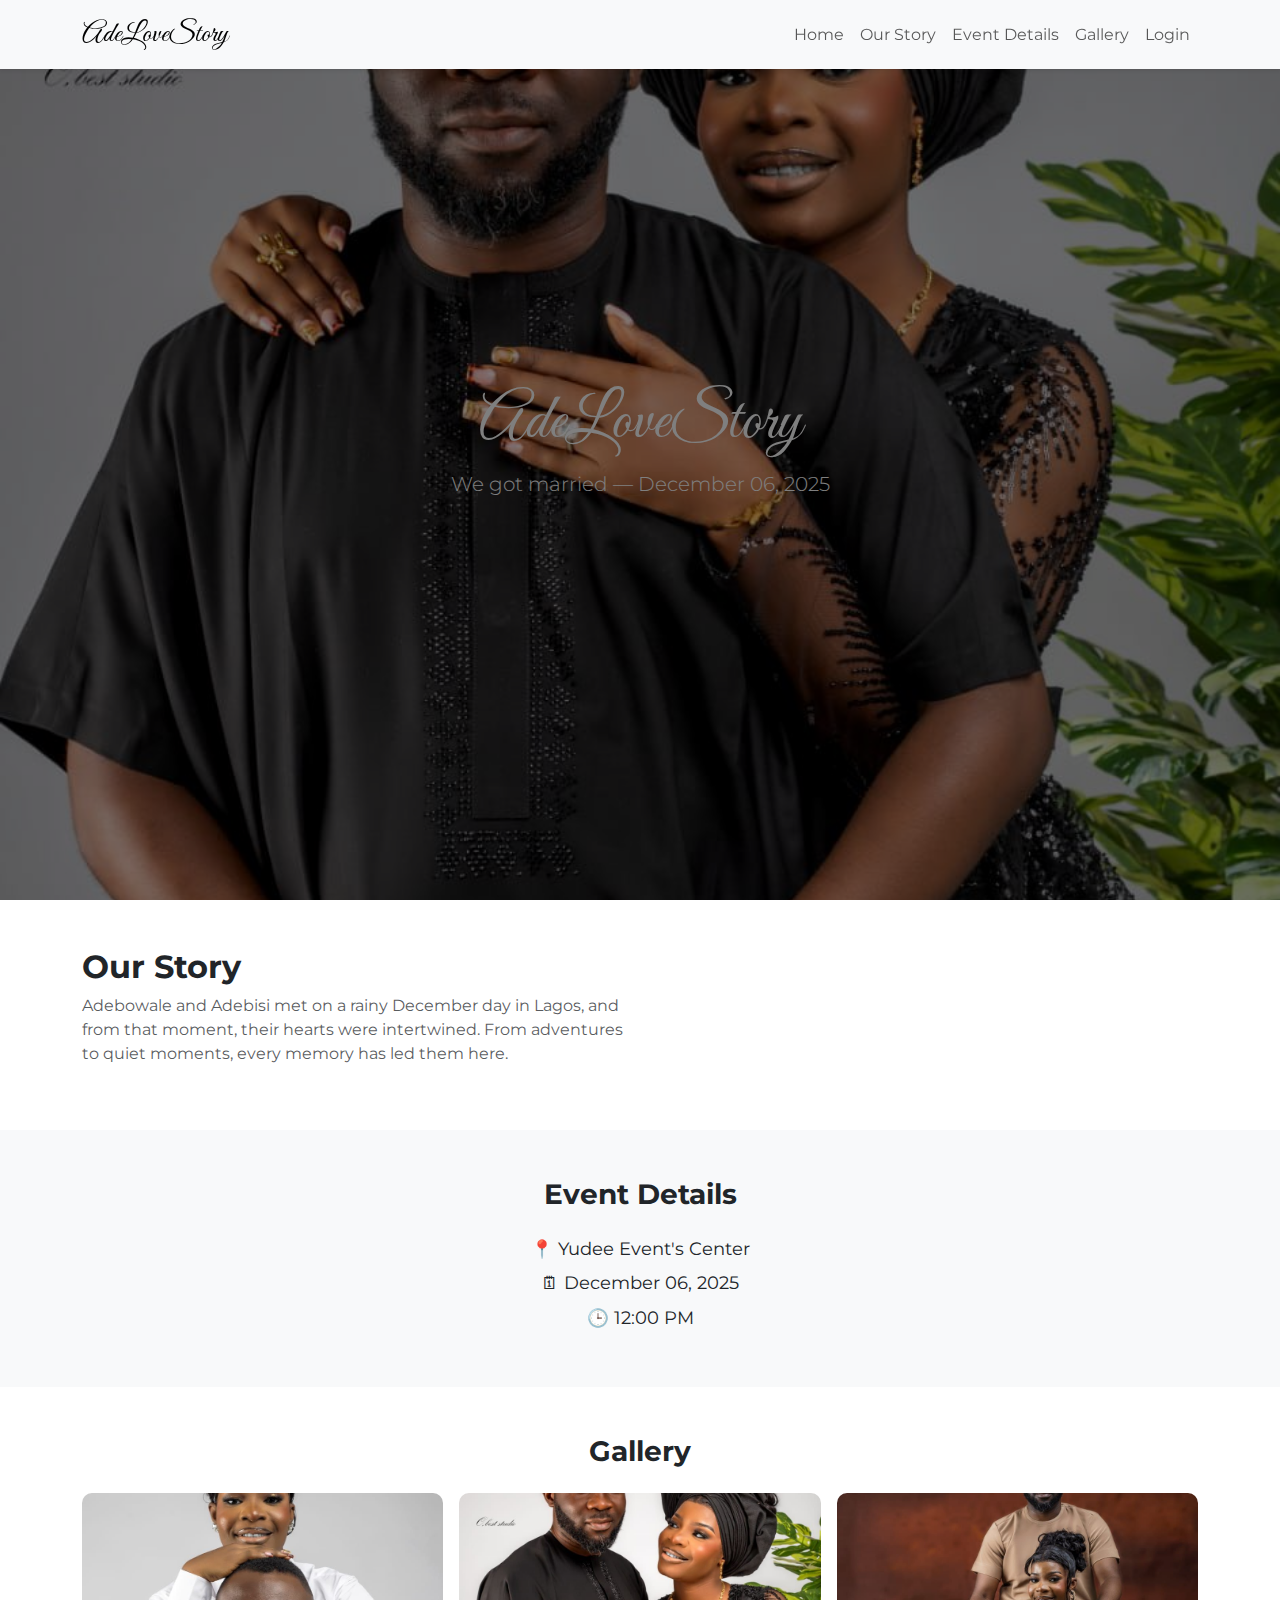
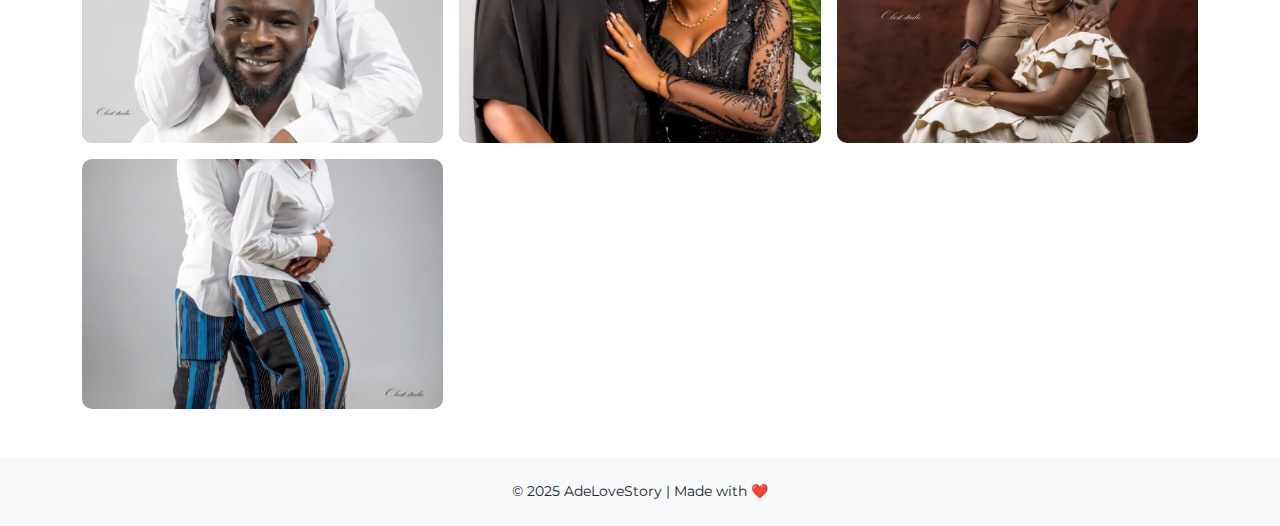
<file: index.html>
<!doctype html>
<html lang="en">
<head>
  <meta charset="utf-8">
  <meta name="viewport" content="width=device-width, initial-scale=1">
  <title>Wedding || AdeLoveStory</title>

  <!-- Bootstrap 5 CSS -->
  <link href="https://cdn.jsdelivr.net/npm/bootstrap@5.3.2/dist/css/bootstrap.min.css" rel="stylesheet">
  <!-- Google Fonts -->
  <link href="https://fonts.googleapis.com/css2?family=Great+Vibes&family=Montserrat:wght@400;600&display=swap" rel="stylesheet">
  <!-- Custom CSS -->
  <style>
    body {
      font-family: 'Montserrat', sans-serif;
    }

    /* Navbar */
    .navbar-brand {
      font-family: 'Great Vibes', cursive;
      font-size: 1.8rem;
    }

    .nav-link {
      transition: color 0.3s;
    }

    .nav-link:hover {
      color: #ff6b81;
    }

    /* Hero */
    #index-hero {
      height: 100vh;
      background: url('bg-index.jpg') no-repeat center center/cover;
      position: relative;
      display: flex;
      align-items: center;
      justify-content: center;
      text-align: center;
    }

    #index-hero::after {
      content: "";
      position: absolute;
      inset: 0;
      background: rgba(0,0,0,0.5);
    }

    #index-hero .hero-content {
      position: relative;
      color: white;
      animation: fadeInUp 2s ease;
    }

    #index-hero h1 {
      font-family: 'Great Vibes', cursive;
      font-size: 4rem;
    }

    @keyframes fadeInUp {
      0% {opacity: 0; transform: translateY(50px);}
      100% {opacity: 1; transform: translateY(0);}
    }

    /* Story */
    .story-img {
      border-radius: 10px;
      transition: transform 0.3s;
    }

    .story-img:hover {
      transform: scale(1.05);
    }

    /* Event Details */
    #details p {
      font-size: 1.1rem;
      margin-bottom: 0.5rem;
    }

    /* Gallery */
    .gallery-img {
      width: 100%;
      height: 250px;
      object-fit: cover;
      border-radius: 10px;
      transition: transform 0.3s, box-shadow 0.3s;
      cursor: pointer;
    }

    .gallery-img:hover {
      transform: scale(1.05);
      box-shadow: 0 10px 20px rgba(0,0,0,0.3);
    }

    /* Footer */
    footer {
      background: #f8f9fa;
      padding: 1.5rem 0;
    }
  </style>
</head>
<body>

  <!-- NAVBAR -->
  <nav class="navbar navbar-expand-lg navbar-light bg-light shadow-sm fixed-top">
    <div class="container">
      <a class="navbar-brand" href="#">AdeLoveStory</a>
      <button class="navbar-toggler" type="button" data-bs-toggle="collapse" data-bs-target="#navMenu" aria-controls="navMenu" aria-expanded="false" aria-label="Toggle navigation">
        <span class="navbar-toggler-icon"></span>
      </button>
      <div class="collapse navbar-collapse" id="navMenu">
        <ul class="navbar-nav ms-auto">
          <li class="nav-item"><a class="nav-link" href="#index-hero">Home</a></li>
          <li class="nav-item"><a class="nav-link" href="#story">Our Story</a></li>
          <li class="nav-item"><a class="nav-link" href="#details">Event Details</a></li>
          <li class="nav-item"><a class="nav-link" href="#gallery">Gallery</a></li>
          <li class="nav-item"><a class="nav-link" href="login.html">Login</a></li>
        </ul>
      </div>
    </div>
  </nav>

  <!-- HERO -->
  <section id="index-hero">
    <div class="hero-content">
      <h1>AdeLoveStory</h1>
      <p class="lead">We got married — December 06, 2025</p>
      <!-- <a href="#details" class="btn btn-outline-light btn-lg mt-3">View Details</a> -->
    </div>
  </section>

  <!-- STORY -->
  <section id="story" class="py-5">
    <div class="container">
      <div class="row align-items-center">
        <div class="col-md-6 mb-4 mb-md-0">
          <h2 class="fw-bold">Our Story</h2>
          <p class="text-muted">Adebowale and Adebisi met on a rainy December day in Lagos, and from that moment, their hearts were intertwined. From adventures to quiet moments, every memory has led them here.</p>
        </div>
        <!-- <div class="col-md-6">
          <div class="row g-2">
            <div class="col-6 col-sm-4"><img src="img1.jpg" class="story-img img-fluid"></div>
            <div class="col-6 col-sm-4"><img src="img2.jpg" class="story-img img-fluid"></div>
            <div class="col-6 col-sm-4 d-none d-sm-block"><img src="img3.jpg" class="story-img img-fluid"></div>
          </div>
        </div> -->
      </div>
    </div>
  </section>

  <!-- DETAILS -->
  <section id="details" class="py-5 bg-light">
    <div class="container text-center">
      <h3 class="fw-bold mb-4">Event Details</h3>
      <p>📍 Yudee Event's Center</p>
      <p>🗓 December 06, 2025</p>
      <p>🕒 12:00 PM</p>
      <!-- <a href="#gallery" class="btn btn-primary mt-3">See Gallery</a> -->
    </div>
  </section>

  <!-- GALLERY -->
  <section id="gallery" class="py-5">
    <div class="container">
      <h3 class="fw-bold text-center mb-4">Gallery</h3>
      <div class="row g-3">
        <div class="col-6 col-md-4"><img src="img1.jpg" class="gallery-img"></div>
        <div class="col-6 col-md-4"><img src="img2.jpg" class="gallery-img"></div>
        <div class="col-6 col-md-4"><img src="img3.jpg" class="gallery-img"></div>
        <div class="col-6 col-md-4"><img src="img4.jpg" class="gallery-img"></div>
        <!-- <div class="col-6 col-md-4"><img src="img5.jpg" class="gallery-img"></div>
        <div class="col-6 col-md-4"><img src="img6.jpg" class="gallery-img"></div> -->
      </div>
    </div>
  </section>

  <!-- FOOTER -->
  <footer class="text-center small">
    © 2025 AdeLoveStory | Made with ❤️
  </footer>

  <!-- Bootstrap JS -->
  <script src="https://cdn.jsdelivr.net/npm/bootstrap@5.3.2/dist/js/bootstrap.bundle.min.js"></script>
  <script>
  // Select all navbar links
  const navLinks = document.querySelectorAll('.nav-link');
  const navCollapse = document.getElementById('navMenu');

  navLinks.forEach(link => {
    link.addEventListener('click', () => {
      // Only collapse if the navbar is currently shown (mobile)
      const bsCollapse = new bootstrap.Collapse(navCollapse, {toggle: false});
      bsCollapse.hide();
    });
  });
</script>

</body>
</html>
</file>
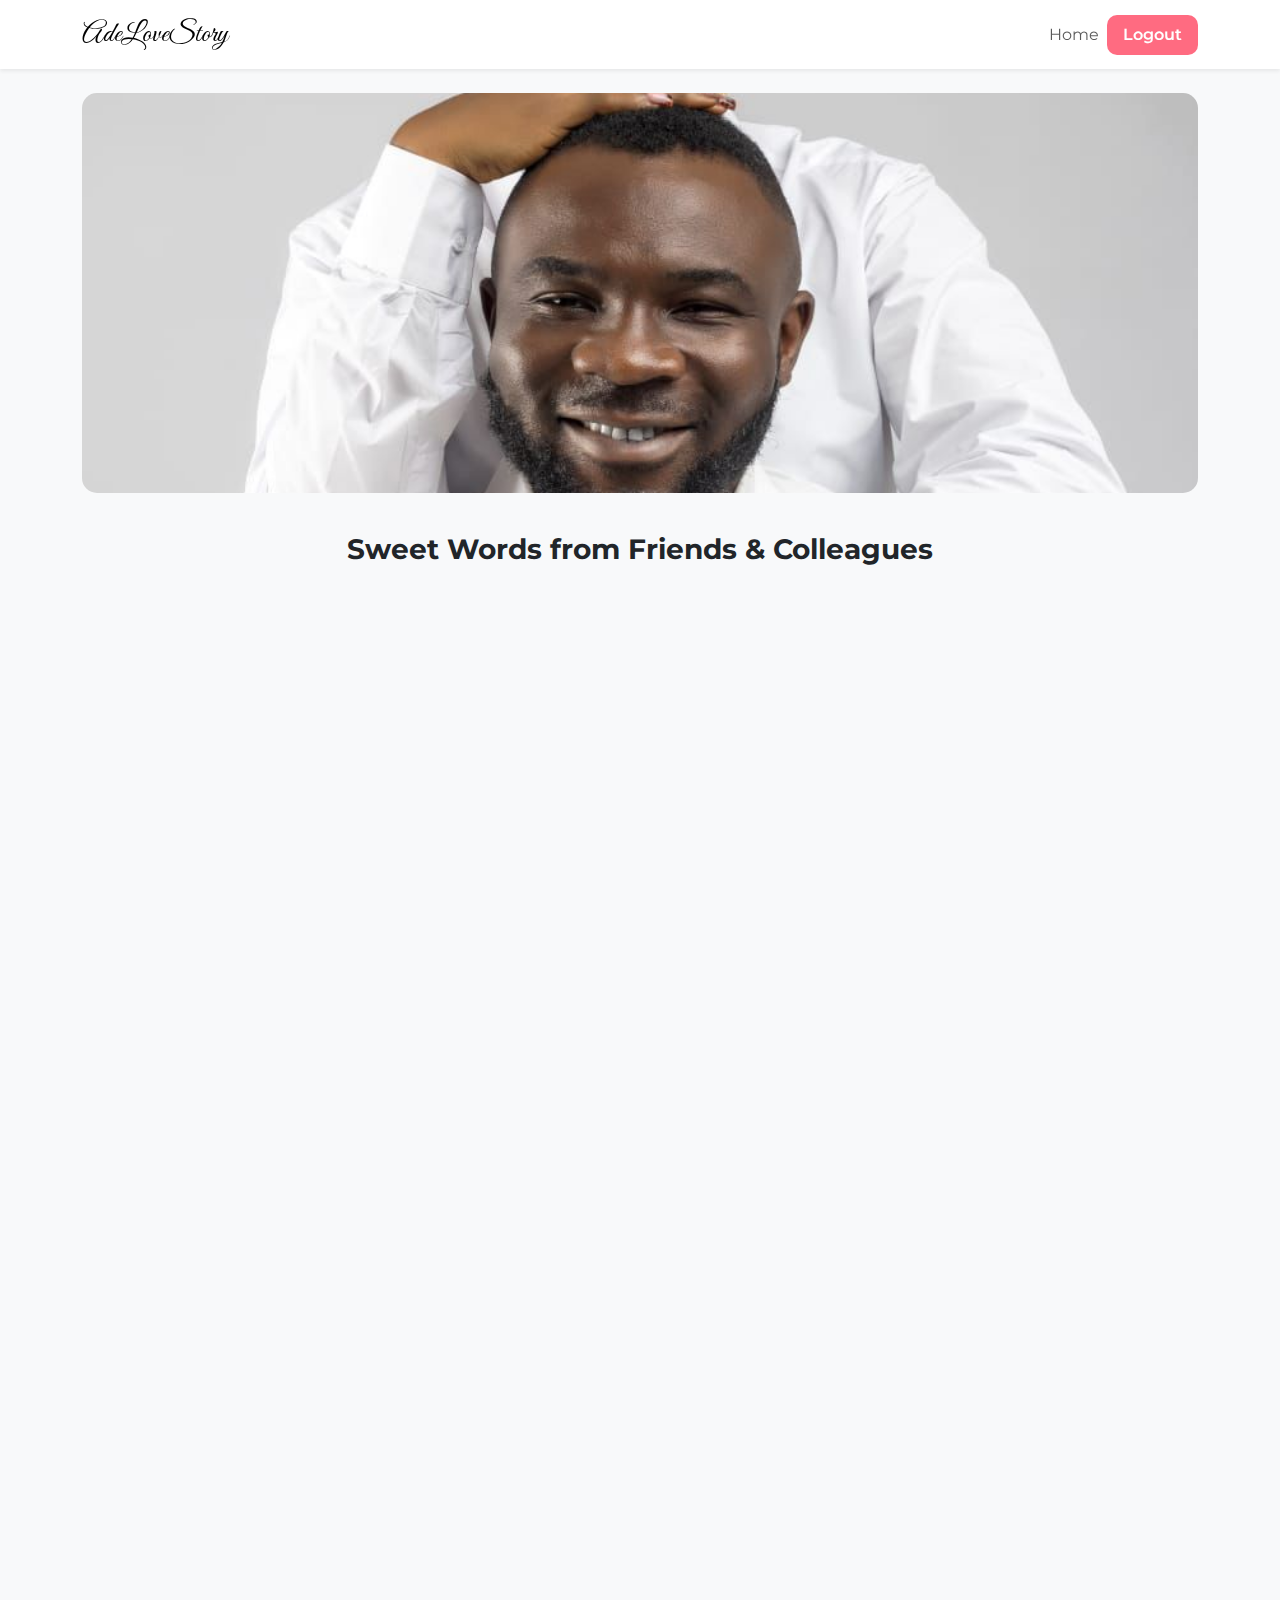
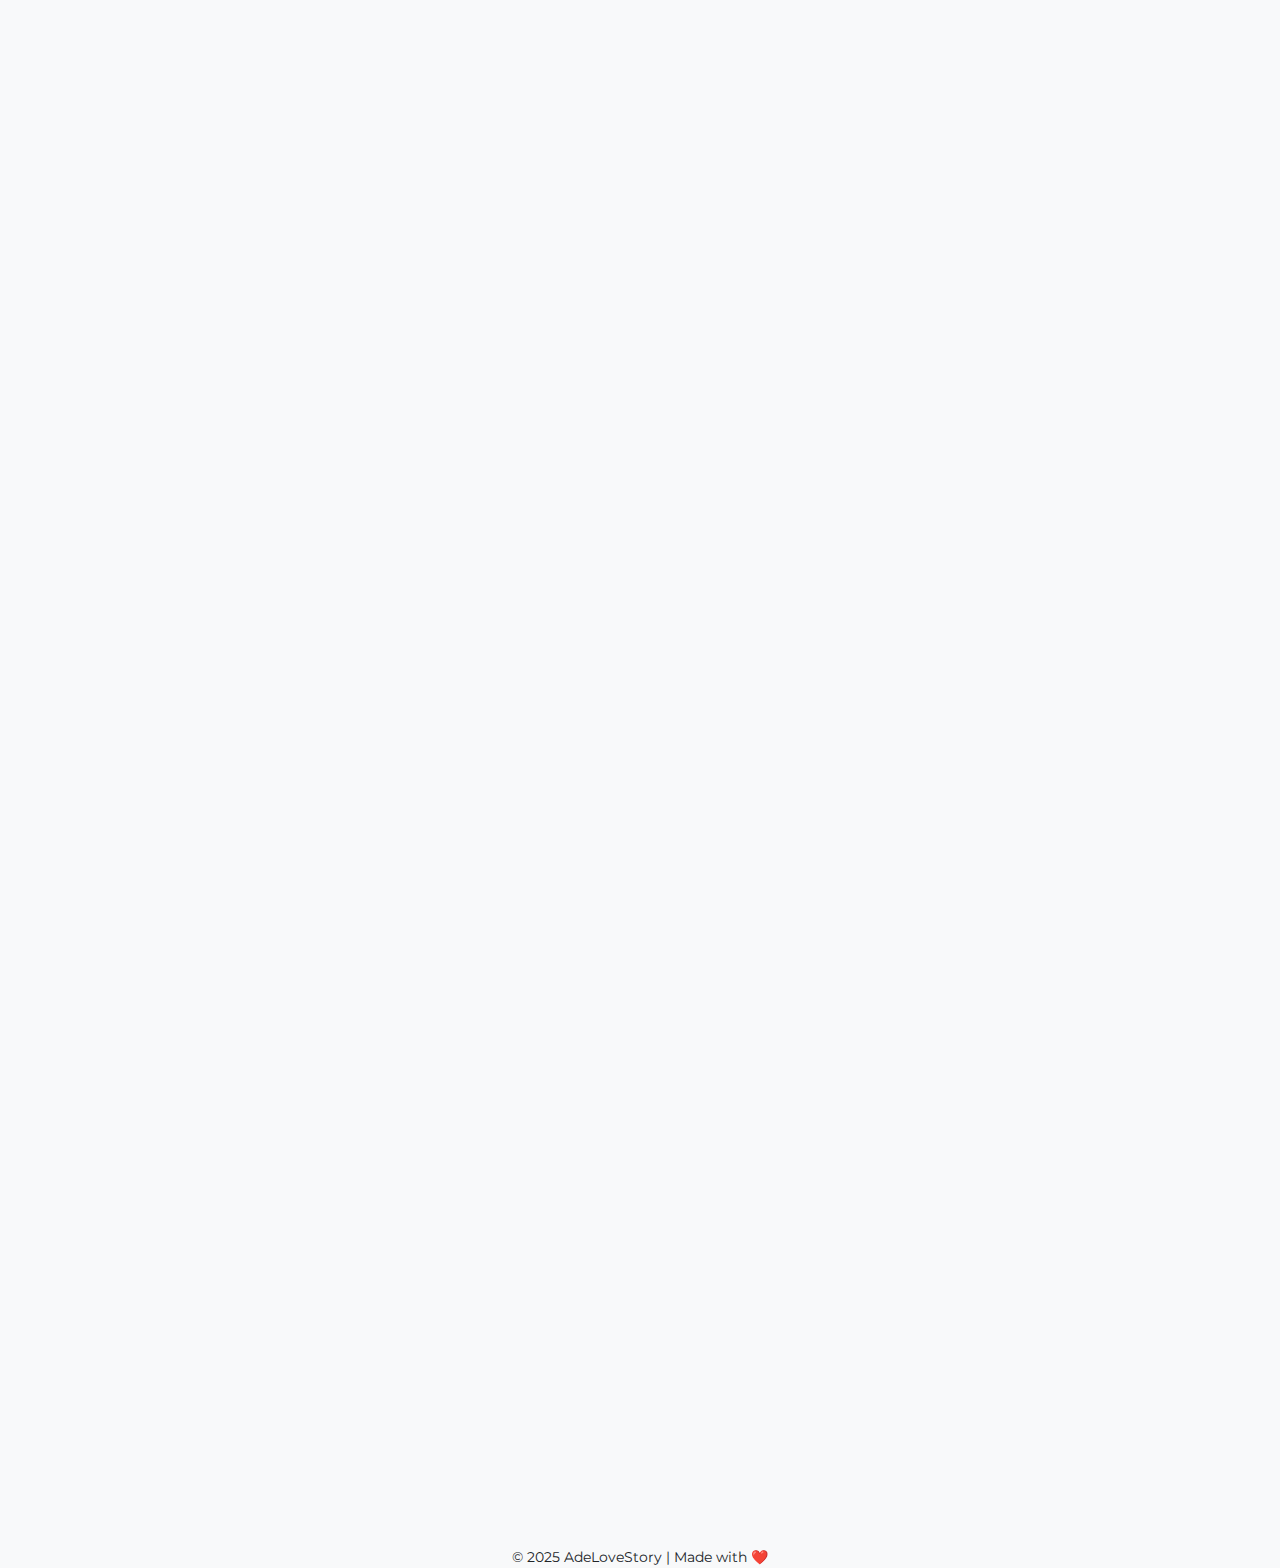
<file: dashboard.html>
<!doctype html>
<html lang="en">
<head>
  <meta charset="utf-8">
  <meta name="viewport" content="width=device-width, initial-scale=1">
  <title>AdeLoveStory</title>

  <!-- Bootstrap 5 CSS -->
  <link href="https://cdn.jsdelivr.net/npm/bootstrap@5.3.2/dist/css/bootstrap.min.css" rel="stylesheet">
  <!-- Google Fonts -->
  <link href="https://fonts.googleapis.com/css2?family=Great+Vibes&family=Montserrat:wght@400;600&display=swap" rel="stylesheet">

  <style>
    body {
      font-family: 'Montserrat', sans-serif;
      background: #f8f9fa;
    }

    .navbar-brand {
      font-family: 'Great Vibes', cursive;
      font-size: 1.8rem;
    }

    /* Carousel */
    .carousel-inner img {
      height: 400px;
      object-fit: cover;
      border-radius: 15px;
    }

    /* Bridesmaids Grid */
    .bridesmaids-section {
      margin-top: 2.5rem;
      margin-bottom: 2.5rem;
    }

    .bridesmaid-card {
      background: white;
      border-radius: 15px;
      box-shadow: 0 10px 25px rgba(0,0,0,0.1);
      padding: 2rem;
      text-align: center;
      opacity: 0;
      transform: translateY(30px);
      animation: fadeInUp 0.8s forwards;
      animation-delay: var(--delay);
    }

    .bridesmaid-card img {
      width: 150px;
      height: 150px;
      object-fit: cover;
      border-radius: 50%;
      margin-bottom: 1rem;
    }

    .bridesmaid-name {
      font-weight: 600;
      font-size: 1.25rem;
      margin-bottom: 0.5rem;
    }

    .bridesmaid-message {
      font-style: italic;
      color: #555;
    }

    @keyframes fadeInUp {
      to {
        opacity: 1;
        transform: translateY(0);
      }
    }

    .logout-btn {
      background: #ff6b81;
      border: none;
      color: white;
      font-weight: 600;
      border-radius: 10px;
      padding: 0.5rem 1rem;
      transition: background 0.3s;
    }

    .logout-btn:hover {
      background: #ff4d6d;
    }
  </style>
</head>
<body>

  <!-- NAVBAR -->
  <nav class="navbar navbar-expand-lg navbar-light bg-white shadow-sm sticky-top">
    <div class="container">
      <a class="navbar-brand" href="#">AdeLoveStory</a>
      <button class="navbar-toggler" type="button" data-bs-toggle="collapse" data-bs-target="#navMenu" aria-controls="navMenu" aria-expanded="false" aria-label="Toggle navigation">
        <span class="navbar-toggler-icon"></span>
      </button>
      <div class="collapse navbar-collapse" id="navMenu">
        <ul class="navbar-nav ms-auto">
          <li class="nav-item"><a class="nav-link" href="index.html">Home</a></li>
          <li class="nav-item"><button class="logout-btn" id="logoutBtn">Logout</button></li>
        </ul>
      </div>
    </div>
  </nav>

  <!-- CAROUSEL -->
  <div id="galleryCarousel" class="carousel slide container mt-4" data-bs-ride="carousel" data-bs-interval="3000">
    <div class="carousel-inner rounded">
      <div class="carousel-item active">
        <img src="img1.jpg" class="d-block w-100" alt="Gallery Image 1">
      </div>
      <div class="carousel-item">
        <img src="img2.jpg" class="d-block w-100" alt="Gallery Image 2">
      </div>
      <div class="carousel-item">
        <img src="img3.jpg" class="d-block w-100" alt="Gallery Image 3">
      </div>
      <div class="carousel-item">
        <img src="img4.jpg" class="d-block w-100" alt="Gallery Image 4">
      </div>
      <div class="carousel-item">
        <img src="bg-index.jpg" class="d-block w-100" alt="Gallery Image 5">
      </div>
    </div>
  </div>

  <!-- BRIDESMAIDS SECTION -->
  <div class="container bridesmaids-section">
    <h3 class="fw-bold text-center mb-4">Sweet Words from Friends & Colleagues</h3>
    <div class="row g-4" id="bridesmaidsContainer">
      <!-- Bridesmaids cards will be added here dynamically -->
    </div>
  </div>

  <!-- FOOTER -->
  <footer class="text-center small">
    © 2025 AdeLoveStory | Made with ❤️
  </footer>

  <!-- Bootstrap JS -->
  <script src="https://cdn.jsdelivr.net/npm/bootstrap@5.3.2/dist/js/bootstrap.bundle.min.js"></script>

  <script>
    // Logout button
    document.getElementById('logoutBtn').addEventListener('click', function() {
      window.location.href = "login.html";
    });

    // Example data for bridesmaids
    const bridesmaids = [
      {
        name: "Kehinde (Best-Lady)",
        photo: "img-bridesmaid4.jpg",
        message: "Adebisi is an amazing person in and out Thank you for being you, and for putting up with me. I'm so lucky to have a friend like you"
      },
      {
        name: "Obianujunwa",
        photo: "img-bridesmaid1.jpg",
        message: "Bisi is one person that’s makes me laugh and I mean genuinely laugh. One of the most caring and daring person I ever meet and I thank God everyday that he brought her into my life"
      },
      {
        name: "Idowu",
        photo: "img-bridesmaid2.jpg",
        message: "Debisi , a sweet ,loving girl who is also a lover of God, an activist who will say no to wrongs and stand on the right path of  actions .. she is a girl who brings out the fountain of knowledge in her Omo Ekiti"
      },
      {
        name: "Florence",
        photo: "img-bridesmaid3.jpg",
        message: "My dear beautiful  Adebisi,  you are always a darling. I never regret knowing you , beautiful in and out. I'm honour to celebrate  your day with you"
      },
      {
        name: "Kemisolami",
        photo: "img-bridesmaid5.jpg",
        message: "The bride is a very beautiful, selfless  and reliable person. I’m happy to be part of her joyful day because she deserves all the love"
      },
      {
        name: "Omotola",
        photo: "img-bridesmaid7.jpg",
        message: "My bridey, I love how calm you are yet firm. I love how you love God. It's an honour to share and celebrate with you this day"
      },
      {
        name: "Atinuke Dieyi",
        photo: "img-bridesmaid8.jpg",
        message: "Dear Adebisi,  Congratulations on your beautiful wedding! I’m truly happy for you and your husband. May your home be filled with peace, joy, laughter, and endless blessings. Wishing you both a lifetime of love, understanding, and unforgettable moments together.  I’m so glad to share this special season of your life with you. Cheers to a bright and happy future!"
      },
      {
        name: "Sefia",
        photo: "img-bridesmaid9.jpg",
        message: "Your honesty is your strength, and your bold nature makes you stand out. As you begin this new chapter, keep being true to yourself. May your journey be filled with real love, happiness, and peace."
      },
      {
        name: "Peace",
        photo: "img-bridesmaid10.jpg",
        message: "Dear Adebisi, You are sweet, beautiful, kind and honest,I pray your home filled with all the love, peace and happiness that you deserve. Congratulations pumpkin"
      },
      {
        name: "Sike",
        photo: "img-bridesmaid11.jpg",
        message: "Dear Adebisi,Congratulations on your big day! 🎉I’m truly happy for you, and I hope this moment marks the start of even greater things ahead. May your new journey be filled with joy, growth, and countless wins. Wishing you all the success and happiness you deserve!"
      },
      {
        name: "Oreoluwa",
        photo: "img-bridesmaid12.jpg",
        message: "Dear Adebisi Aya'ba🥰,I couldn't be happier to celebrate this incredible milestone with you!You are such an amazing person and a truly rare gem. I value how blunt and trustworthy you are, how you always tell it like it is.One of your attributes I cherish most is that your actions are always rooted in genuine kindness. That's the part of you that shines brightest.Wishing you and your spouse a lifetime of happiness"
      },
      {
        name: "Mariam",
        photo: "img-bridesmaid6.jpg",
        message: "In a world where you have lots of fakes Adebisi your are genuine. Real recognizes real. Have a blissful marriage"
      },
      {
        name: "Taiwo",
        photo: "img-bridesmaid13.jpg",
        message: "You're one of the strongest, kindest people I know. You make a bigger impact than you realize. God bless your new home darling "
      },
      {
        name: "Abimbola",
        photo: "img-bridesmaid14.jpg",
        message: "Adebisi baby, You’ve always been such a real one💯 genuine, kind, and just an amazing person overall. You deserve all the love and happiness that’s coming your way.I’m super excited about this new chapter, Wishing you the sweetest marriage filled with joy, laughter, and everything good.So proud of you 🎉🤍"
      }
    ];

    // Populate bridesmaids cards
    const container = document.getElementById('bridesmaidsContainer');
    bridesmaids.forEach((b, index) => {
      const col = document.createElement('div');
      col.className = "col-md-4";
      col.style.setProperty('--delay', `${index * 0.3}s`); // stagger animation

      col.innerHTML = `
        <div class="bridesmaid-card">
          <img src="${b.photo}" alt="${b.name}">
          <div class="bridesmaid-name">${b.name}</div>
          <div class="bridesmaid-message">"${b.message}"</div>
        </div>
      `;
      container.appendChild(col);
    });
  </script>
</body>
</html>
</file>
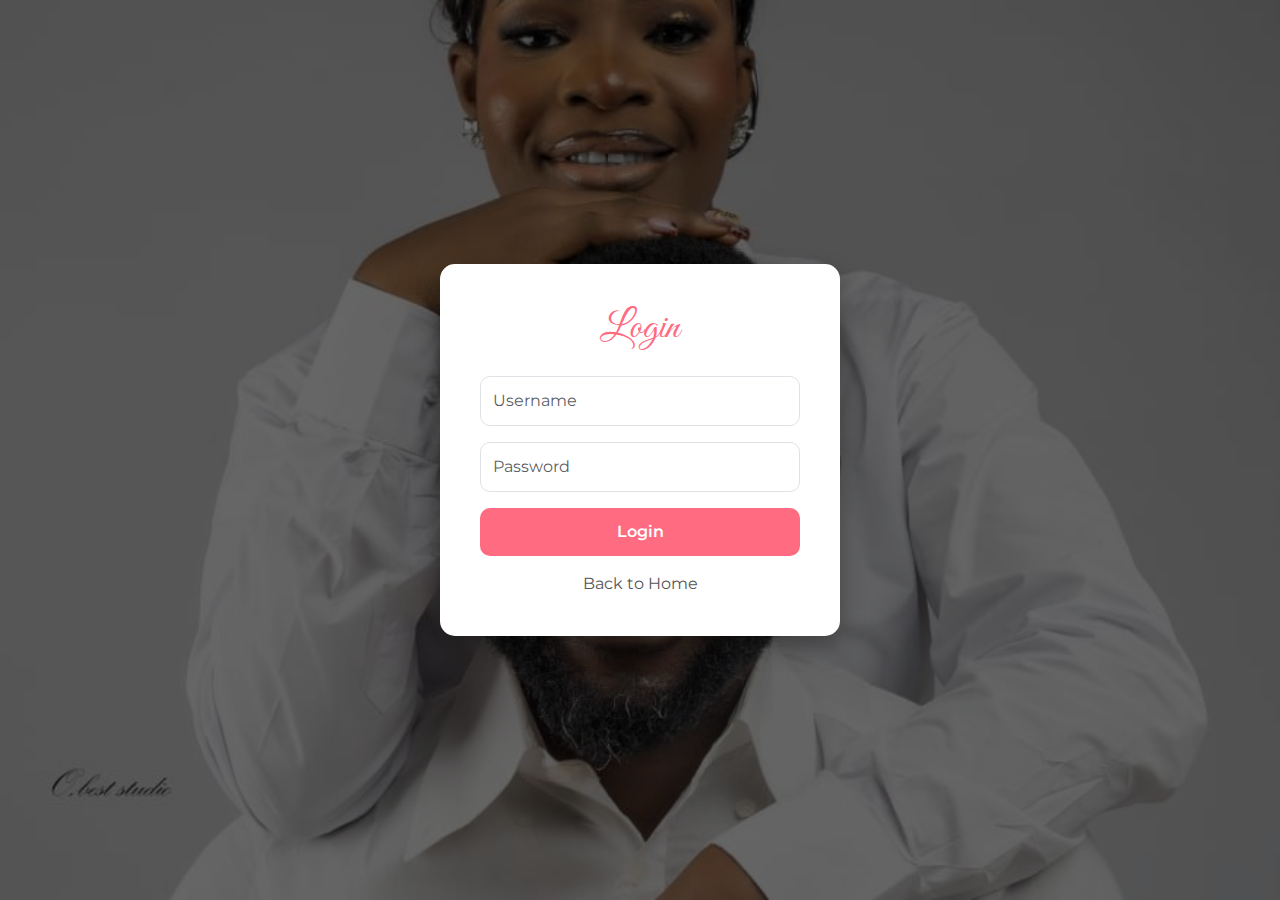
<file: login.html>
<!doctype html>
<html lang="en">
<head>
  <meta charset="utf-8">
  <meta name="viewport" content="width=device-width, initial-scale=1">
  <title>Login — Joel & Love</title>

  <!-- Bootstrap 5 -->
  <link href="https://cdn.jsdelivr.net/npm/bootstrap@5.3.2/dist/css/bootstrap.min.css" rel="stylesheet">
  <!-- Google Fonts -->
  <link href="https://fonts.googleapis.com/css2?family=Great+Vibes&family=Montserrat:wght@400;600&display=swap" rel="stylesheet">
  
  <style>
    body, html {
      height: 100%;
      font-family: 'Montserrat', sans-serif;
    }

    /* Background image */
    body {
      background: url('img1.jpg') no-repeat center center/cover;
      display: flex;
      justify-content: center;
      align-items: center;
    }

    /* Overlay */
    body::after {
      content: "";
      position: absolute;
      inset: 0;
      background: rgba(0,0,0,0.6);
      z-index: 0;
    }

    /* Login card */
    .login-card {
      position: relative;
      z-index: 1;
      background: white;
      padding: 2.5rem;
      border-radius: 15px;
      width: 100%;
      max-width: 400px;
      box-shadow: 0 10px 25px rgba(0,0,0,0.3);
      animation: fadeInUp 1s ease;
    }

    .login-card h2 {
      font-family: 'Great Vibes', cursive;
      font-size: 2.5rem;
      text-align: center;
      margin-bottom: 1.5rem;
      color: #ff6b81;
    }

    .form-control {
      border-radius: 10px;
      padding: 0.75rem;
    }

    .btn-login {
      width: 100%;
      border-radius: 10px;
      padding: 0.75rem;
      background: #ff6b81;
      border: none;
      color: white;
      font-weight: 600;
      transition: background 0.3s;
    }

    .btn-login:hover {
      background: #ff4d6d;
    }

    .error-message {
      display: none;
      color: #ff4d4d;
      margin-bottom: 1rem;
      text-align: center;
    }

    @keyframes fadeInUp {
      0% {opacity: 0; transform: translateY(50px);}
      100% {opacity: 1; transform: translateY(0);}
    }

    .back-link {
      display: block;
      text-align: center;
      margin-top: 1rem;
      color: #555;
      text-decoration: none;
    }

    .back-link:hover {
      color: #ff6b81;
    }
  </style>
</head>
<body>

  <div class="login-card">
    <h2>Login</h2>
    <div class="error-message" id="errorMsg">Invalid username or password</div>
    <form id="loginForm">
      <div class="mb-3">
        <input type="text" class="form-control" id="username" placeholder="Username" required>
      </div>
      <div class="mb-3">
        <input type="password" class="form-control" id="password" placeholder="Password" required>
      </div>
      <button type="submit" class="btn btn-login">Login</button>
    </form>
    <a href="index.html" class="back-link">Back to Home</a>
  </div>

  <!-- Bootstrap JS -->
  <script src="https://cdn.jsdelivr.net/npm/bootstrap@5.3.2/dist/js/bootstrap.bundle.min.js"></script>

  <script>
    const loginForm = document.getElementById('loginForm');
    const errorMsg = document.getElementById('errorMsg');

    // Example credentials
    const validUsername = "Adebowale";
    const validPassword = "Adebisi";

    loginForm.addEventListener('submit', function(e) {
      e.preventDefault();
      const username = document.getElementById('username').value.trim();
      const password = document.getElementById('password').value.trim();

      if(username === validUsername && password === validPassword) {
        // Redirect to dashboard
        window.location.href = "dashboard.html";
      } else {
        // Show error
        errorMsg.style.display = "block";
      }
    });
  </script>

</body>
</html>
</file>
